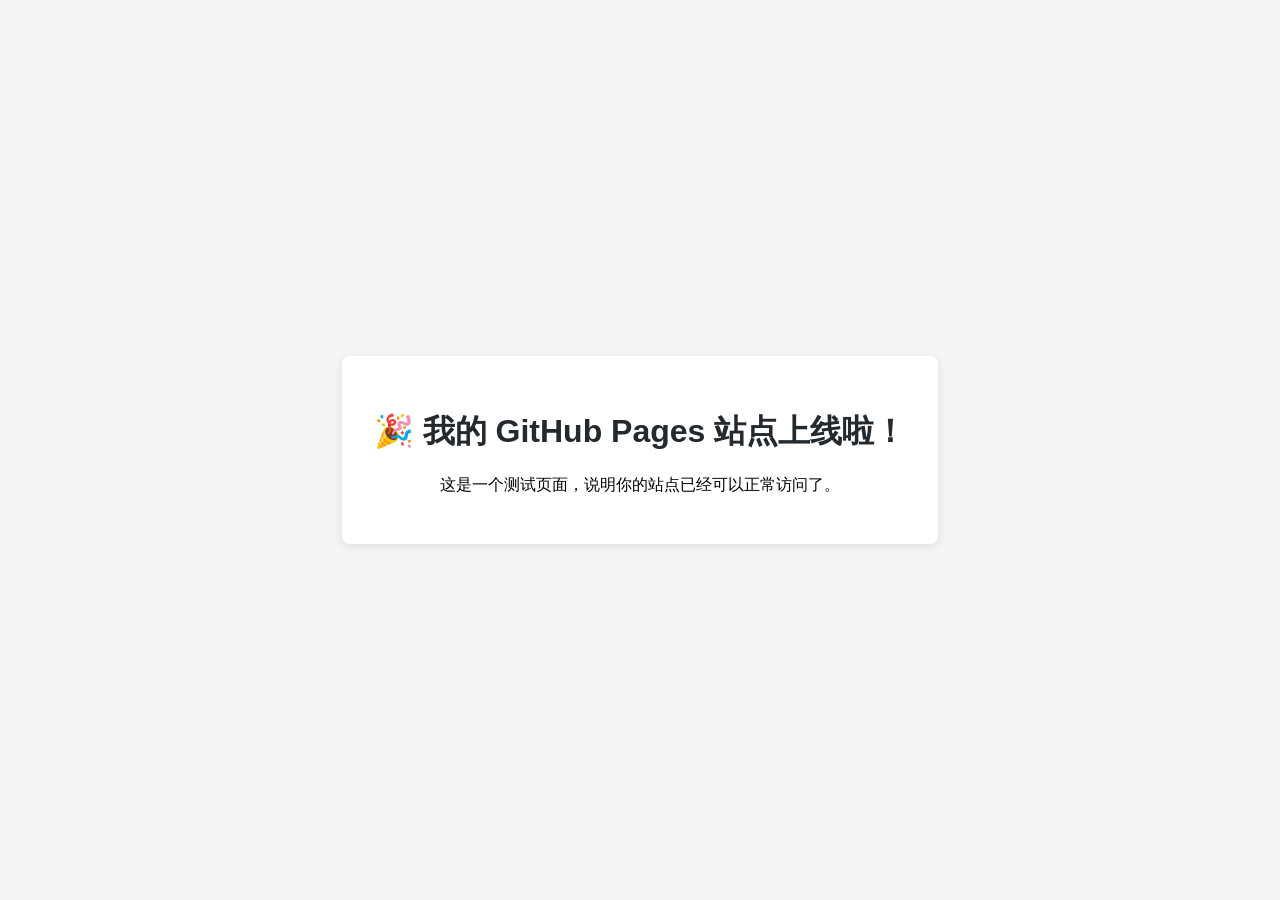
<file: index .html>
<!DOCTYPE html>
<html lang="zh-CN">
<head>
    <meta charset="UTF-8">
    <meta name="viewport" content="width=device-width, initial-scale=1.0">
    <title>我的 GitHub Pages 站点</title>
    <style>
        body {
            font-family: Arial, sans-serif;
            display: flex;
            justify-content: center;
            align-items: center;
            min-height: 100vh;
            margin: 0;
            background-color: #f5f5f5;
        }
        .container {
            text-align: center;
            padding: 2rem;
            background: white;
            border-radius: 8px;
            box-shadow: 0 2px 10px rgba(0, 0, 0, 0.1);
        }
        h1 {
            color: #24292e;
        }
    </style>
</head>
<body>
    <div class="container">
        <h1>🎉 我的 GitHub Pages 站点上线啦！</h1>
        <p>这是一个测试页面，说明你的站点已经可以正常访问了。</p>
    </div>
</body>
</html>
</file>
